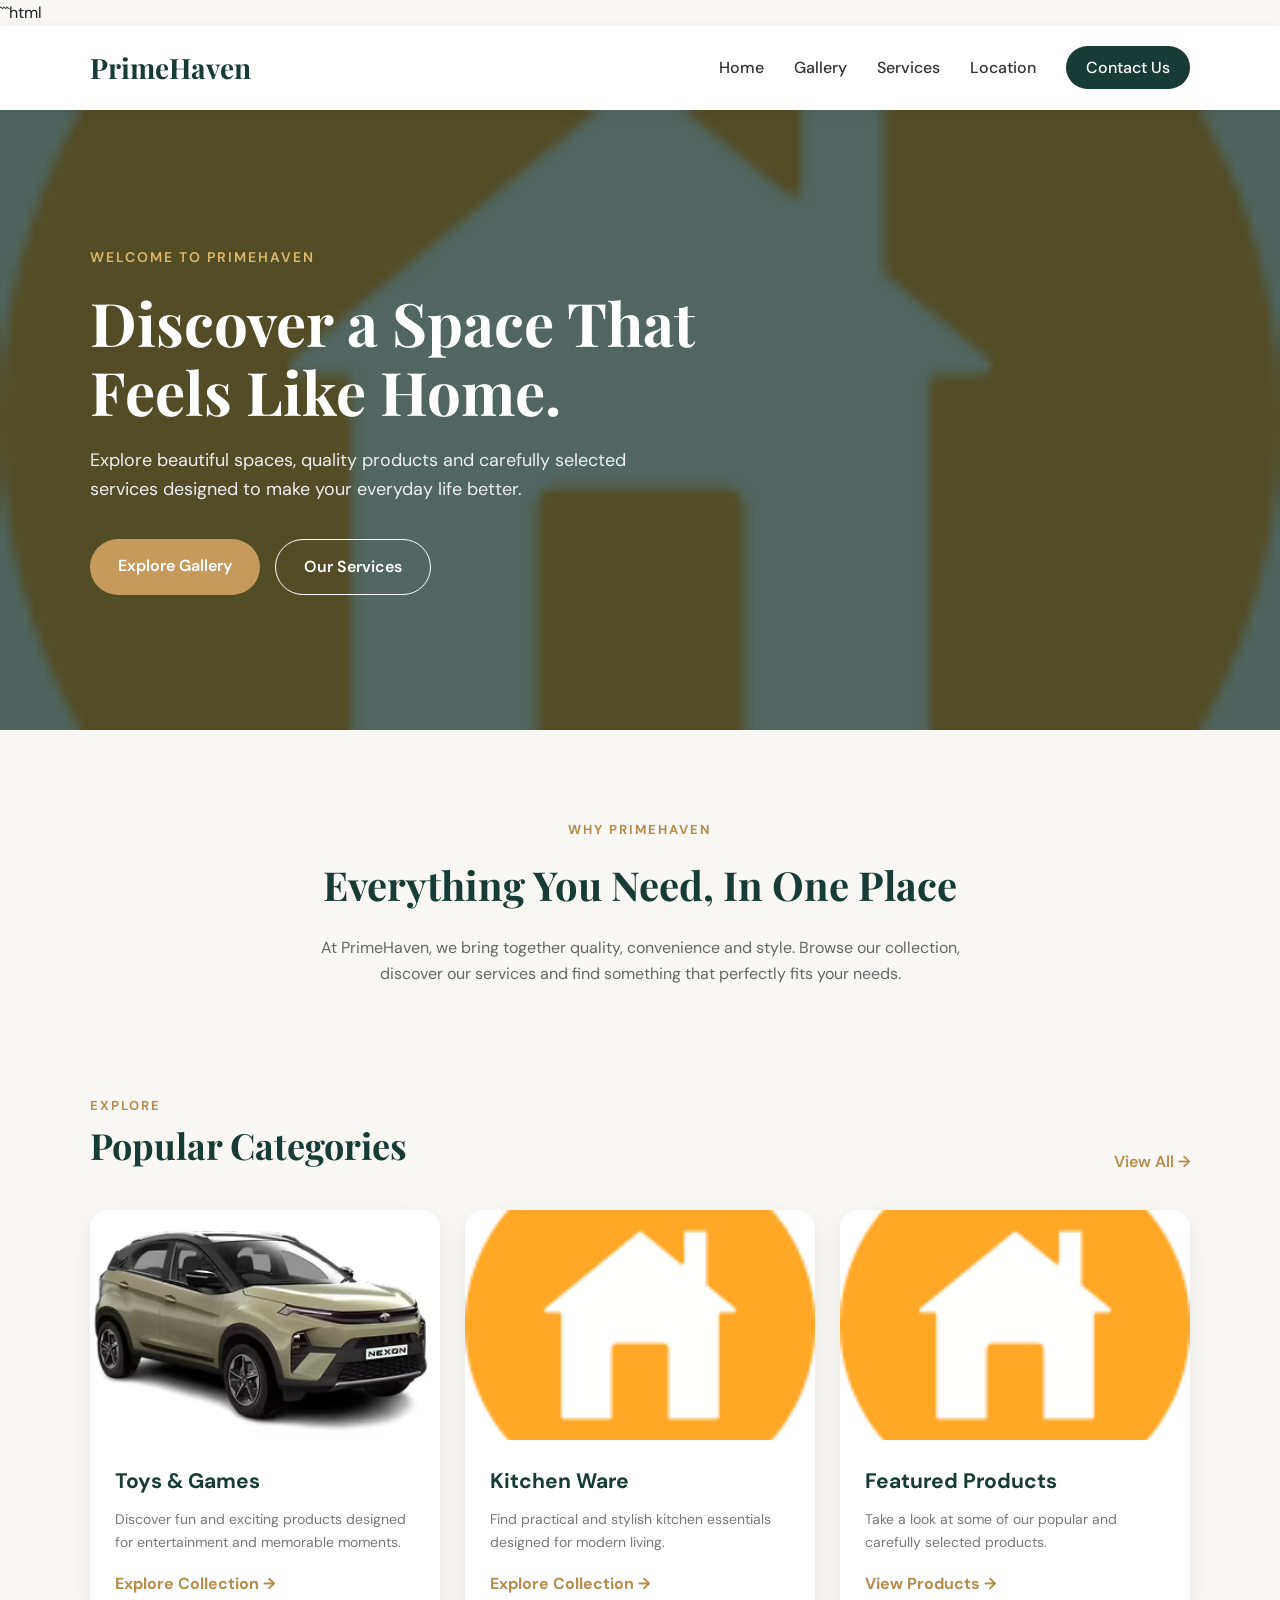
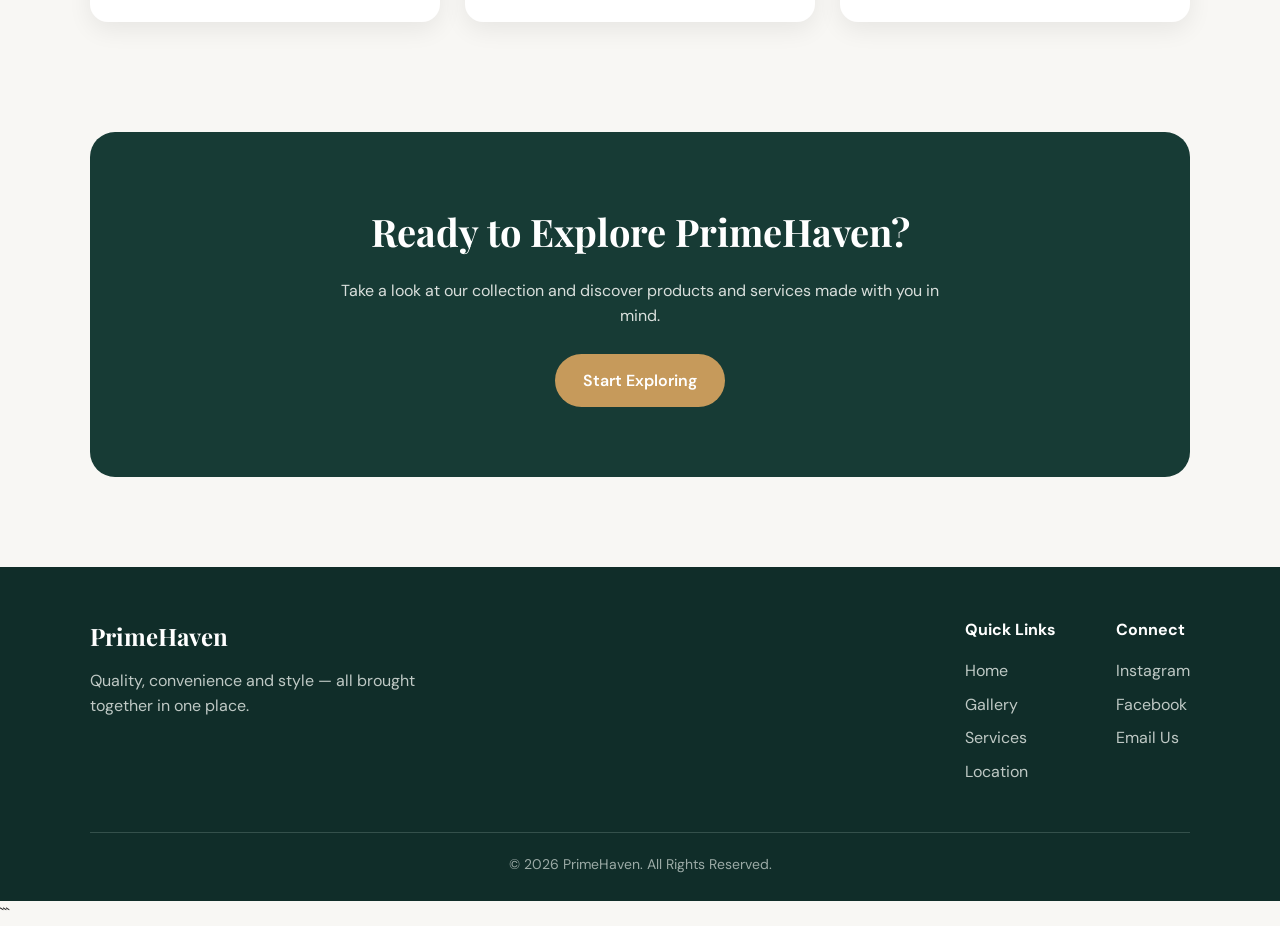
<file: index.html>
```html
<!DOCTYPE html>
<html lang="en">

<head>
    <meta charset="UTF-8">
    <meta name="viewport" content="width=device-width, initial-scale=1.0">

    <!-- Favicon -->
    <link rel="icon" href="Images/home2.png">

    <!-- Google Font -->
    <link rel="preconnect" href="https://fonts.googleapis.com">
    <link rel="preconnect" href="https://fonts.gstatic.com" crossorigin>
    <link href="https://fonts.googleapis.com/css2?family=DM+Sans:wght@400;500;600;700&family=Playfair+Display:wght@600;700&display=swap" rel="stylesheet">

    <title>PrimeHaven | Your Perfect Space</title>

    <style>

        * {
            margin: 0;
            padding: 0;
            box-sizing: border-box;
        }

        body {
            font-family: "DM Sans", sans-serif;
            background-color: #f8f7f4;
            color: #222;
            line-height: 1.6;
        }

        /* NAVIGATION BAR */

        nav {
            width: 100%;
            padding: 20px 7%;
            display: flex;
            justify-content: space-between;
            align-items: center;
            background-color: white;
            position: sticky;
            top: 0;
            z-index: 1000;
            box-shadow: 0 2px 15px rgba(0, 0, 0, 0.05);
        }

        .logo {
            font-family: "Playfair Display", serif;
            font-size: 28px;
            font-weight: 700;
            color: #173b35;
        }

        .nav-links {
            display: flex;
            gap: 30px;
            align-items: center;
            list-style: none;
        }

        .nav-links a {
            text-decoration: none;
            color: #333;
            font-weight: 500;
            transition: 0.3s;
        }

        .nav-links a:hover {
            color: #b88b4a;
        }

        .nav-button {
            background-color: #173b35;
            color: white !important;
            padding: 11px 20px;
            border-radius: 25px;
        }

        .nav-button:hover {
            background-color: #b88b4a;
        }


        /* HERO SECTION */

        .hero {
            min-height: 620px;
            display: flex;
            align-items: center;
            padding: 80px 7%;
            background:
                linear-gradient(
                    rgba(15, 42, 37, 0.72),
                    rgba(15, 42, 37, 0.72)
                ),
                url("Images/home2.png");

            background-size: cover;
            background-position: center;
            color: white;
        }

        .hero-content {
            max-width: 700px;
        }

        .hero-content span {
            color: #e2b76d;
            font-weight: 600;
            letter-spacing: 2px;
            text-transform: uppercase;
            font-size: 14px;
        }

        .hero h1 {
            font-family: "Playfair Display", serif;
            font-size: 60px;
            line-height: 1.15;
            margin: 20px 0;
        }

        .hero p {
            font-size: 18px;
            max-width: 580px;
            color: #eeeeee;
            margin-bottom: 35px;
        }

        .hero-buttons {
            display: flex;
            gap: 15px;
            flex-wrap: wrap;
        }

        .btn {
            display: inline-block;
            padding: 14px 28px;
            border-radius: 30px;
            text-decoration: none;
            font-weight: 600;
            transition: 0.3s;
        }

        .primary-btn {
            background-color: #c69a5b;
            color: white;
        }

        .primary-btn:hover {
            background-color: #a97d43;
            transform: translateY(-2px);
        }

        .secondary-btn {
            border: 1px solid white;
            color: white;
        }

        .secondary-btn:hover {
            background-color: white;
            color: #173b35;
        }


        /* INTRODUCTION */

        .intro {
            padding: 90px 7%;
            text-align: center;
        }

        .section-label {
            color: #b88b4a;
            text-transform: uppercase;
            letter-spacing: 2px;
            font-size: 13px;
            font-weight: 700;
        }

        .intro h2 {
            font-family: "Playfair Display", serif;
            font-size: 40px;
            margin: 12px 0 18px;
            color: #173b35;
        }

        .intro p {
            max-width: 700px;
            margin: auto;
            color: #666;
        }


        /* CARDS */

        .categories {
            padding: 20px 7% 90px;
        }

        .categories-header {
            display: flex;
            justify-content: space-between;
            align-items: end;
            margin-bottom: 35px;
        }

        .categories-header h2 {
            font-family: "Playfair Display", serif;
            color: #173b35;
            font-size: 36px;
        }

        .categories-header a {
            color: #b88b4a;
            text-decoration: none;
            font-weight: 600;
        }

        .card-container {
            display: grid;
            grid-template-columns: repeat(3, 1fr);
            gap: 25px;
        }

        .card {
            background-color: white;
            border-radius: 18px;
            overflow: hidden;
            box-shadow: 0 8px 25px rgba(0, 0, 0, 0.07);
            transition: 0.3s;
        }

        .card:hover {
            transform: translateY(-8px);
            box-shadow: 0 15px 35px rgba(0, 0, 0, 0.12);
        }

        .card img {
            width: 100%;
            height: 230px;
            object-fit: cover;
        }

        .card-content {
            padding: 25px;
        }

        .card-content h3 {
            color: #173b35;
            margin-bottom: 10px;
            font-size: 21px;
        }

        .card-content p {
            color: #777;
            font-size: 14px;
            margin-bottom: 18px;
        }

        .card-link {
            color: #b88b4a;
            text-decoration: none;
            font-weight: 700;
        }


        /* CTA */

        .cta {
            margin: 20px 7% 90px;
            padding: 70px 40px;
            border-radius: 25px;
            text-align: center;
            background-color: #173b35;
            color: white;
        }

        .cta h2 {
            font-family: "Playfair Display", serif;
            font-size: 38px;
            margin-bottom: 15px;
        }

        .cta p {
            color: #d9dfdc;
            max-width: 600px;
            margin: 0 auto 25px;
        }


        /* FOOTER */

        footer {
            background-color: #102d29;
            color: white;
            padding: 50px 7% 25px;
        }

        .footer-content {
            display: flex;
            justify-content: space-between;
            gap: 40px;
            margin-bottom: 40px;
        }

        .footer-brand {
            max-width: 350px;
        }

        .footer-brand h2 {
            font-family: "Playfair Display", serif;
            margin-bottom: 12px;
        }

        .footer-brand p {
            color: #bfc9c5;
        }

        .footer-links {
            display: flex;
            gap: 60px;
        }

        .footer-links h4 {
            margin-bottom: 15px;
        }

        .footer-links a {
            display: block;
            text-decoration: none;
            color: #bfc9c5;
            margin-bottom: 8px;
        }

        .footer-links a:hover {
            color: #e2b76d;
        }

        .copyright {
            border-top: 1px solid #34504b;
            padding-top: 20px;
            text-align: center;
            color: #9baaa6;
            font-size: 14px;
        }


        /* RESPONSIVE DESIGN */

        @media (max-width: 850px) {

            .nav-links {
                gap: 15px;
            }

            .hero h1 {
                font-size: 45px;
            }

            .card-container {
                grid-template-columns: 1fr 1fr;
            }

            .footer-content {
                flex-direction: column;
            }
        }


        @media (max-width: 600px) {

            nav {
                padding: 18px 5%;
            }

            .nav-links {
                display: none;
            }

            .hero {
                padding: 70px 5%;
            }

            .hero h1 {
                font-size: 38px;
            }

            .intro {
                padding: 70px 5%;
            }

            .intro h2 {
                font-size: 32px;
            }

            .categories {
                padding: 20px 5% 70px;
            }

            .categories-header {
                display: block;
            }

            .categories-header h2 {
                margin-bottom: 10px;
            }

            .card-container {
                grid-template-columns: 1fr;
            }

            .cta {
                margin: 20px 5% 70px;
                padding: 50px 25px;
            }

            .cta h2 {
                font-size: 30px;
            }

            .footer-links {
                flex-direction: column;
                gap: 25px;
            }
        }

    </style>
</head>


<body>

    <!-- NAVIGATION -->

    <nav>

        <div class="logo">
            PrimeHaven
        </div>

        <ul class="nav-links">

            <li>
                <a href="index.html">Home</a>
            </li>

            <li>
                <a href="gallery.html">Gallery</a>
            </li>

            <li>
                <a href="services.html">Services</a>
            </li>

            <li>
                <a href="location.html">Location</a>
            </li>

            <li>
                <a href="location.html" class="nav-button">Contact Us</a>
            </li>

        </ul>

    </nav>


    <!-- HERO SECTION -->

    <section class="hero">

        <div class="hero-content">

            <span>Welcome to PrimeHaven</span>

            <h1>
                Discover a Space That Feels Like Home.
            </h1>

            <p>
                Explore beautiful spaces, quality products and carefully
                selected services designed to make your everyday life
                better.
            </p>

            <div class="hero-buttons">

                <a href="gallery.html" class="btn primary-btn">
                    Explore Gallery
                </a>

                <a href="services.html" class="btn secondary-btn">
                    Our Services
                </a>

            </div>

        </div>

    </section>


    <!-- INTRODUCTION -->

    <section class="intro">

        <span class="section-label">
            Why PrimeHaven
        </span>

        <h2>
            Everything You Need, In One Place
        </h2>

        <p>
            At PrimeHaven, we bring together quality, convenience and
            style. Browse our collection, discover our services and
            find something that perfectly fits your needs.
        </p>

    </section>


    <!-- CATEGORIES -->

    <section class="categories">

        <div class="categories-header">

            <div>
                <span class="section-label">
                    Explore
                </span>

                <h2>
                    Popular Categories
                </h2>
            </div>

            <a href="gallery.html">
                View All →
            </a>

        </div>


        <div class="card-container">


            <!-- CARD 1 -->

            <div class="card">

                <img
                    src="Images/Car 3.avif"
                    alt="Toys and Games"
                >

                <div class="card-content">

                    <h3>
                        Toys & Games
                    </h3>

                    <p>
                        Discover fun and exciting products designed
                        for entertainment and memorable moments.
                    </p>

                    <a href="gallery.html" class="card-link">
                        Explore Collection →
                    </a>

                </div>

            </div>


            <!-- CARD 2 -->

            <div class="card">

                <img
                    src="Images/home2.png"
                    alt="Kitchen Ware"
                >

                <div class="card-content">

                    <h3>
                        Kitchen Ware
                    </h3>

                    <p>
                        Find practical and stylish kitchen essentials
                        designed for modern living.
                    </p>

                    <a href="gallery.html" class="card-link">
                        Explore Collection →
                    </a>

                </div>

            </div>


            <!-- CARD 3 -->

            <div class="card">

                <img
                    src="Images/home2.png"
                    alt="Featured Products"
                >

                <div class="card-content">

                    <h3>
                        Featured Products
                    </h3>

                    <p>
                        Take a look at some of our popular and
                        carefully selected products.
                    </p>

                    <a href="gallery.html" class="card-link">
                        View Products →
                    </a>

                </div>

            </div>

        </div>

    </section>


    <!-- CALL TO ACTION -->

    <section class="cta">

        <h2>
            Ready to Explore PrimeHaven?
        </h2>

        <p>
            Take a look at our collection and discover products and
            services made with you in mind.
        </p>

        <a href="gallery.html" class="btn primary-btn">
            Start Exploring
        </a>

    </section>


    <!-- FOOTER -->

    <footer>

        <div class="footer-content">

            <div class="footer-brand">

                <h2>
                    PrimeHaven
                </h2>

                <p>
                    Quality, convenience and style — all brought
                    together in one place.
                </p>

            </div>


            <div class="footer-links">

                <div>

                    <h4>Quick Links</h4>

                    <a href="index.html">Home</a>
                    <a href="gallery.html">Gallery</a>
                    <a href="services.html">Services</a>
                    <a href="location.html">Location</a>

                </div>


                <div>

                    <h4>Connect</h4>

                    <a href="#">Instagram</a>
                    <a href="#">Facebook</a>
                    <a href="#">Email Us</a>

                </div>

            </div>

        </div>


        <div class="copyright">

            © 2026 PrimeHaven. All Rights Reserved.

        </div>

    </footer>

</body>
</html>
```
</file>
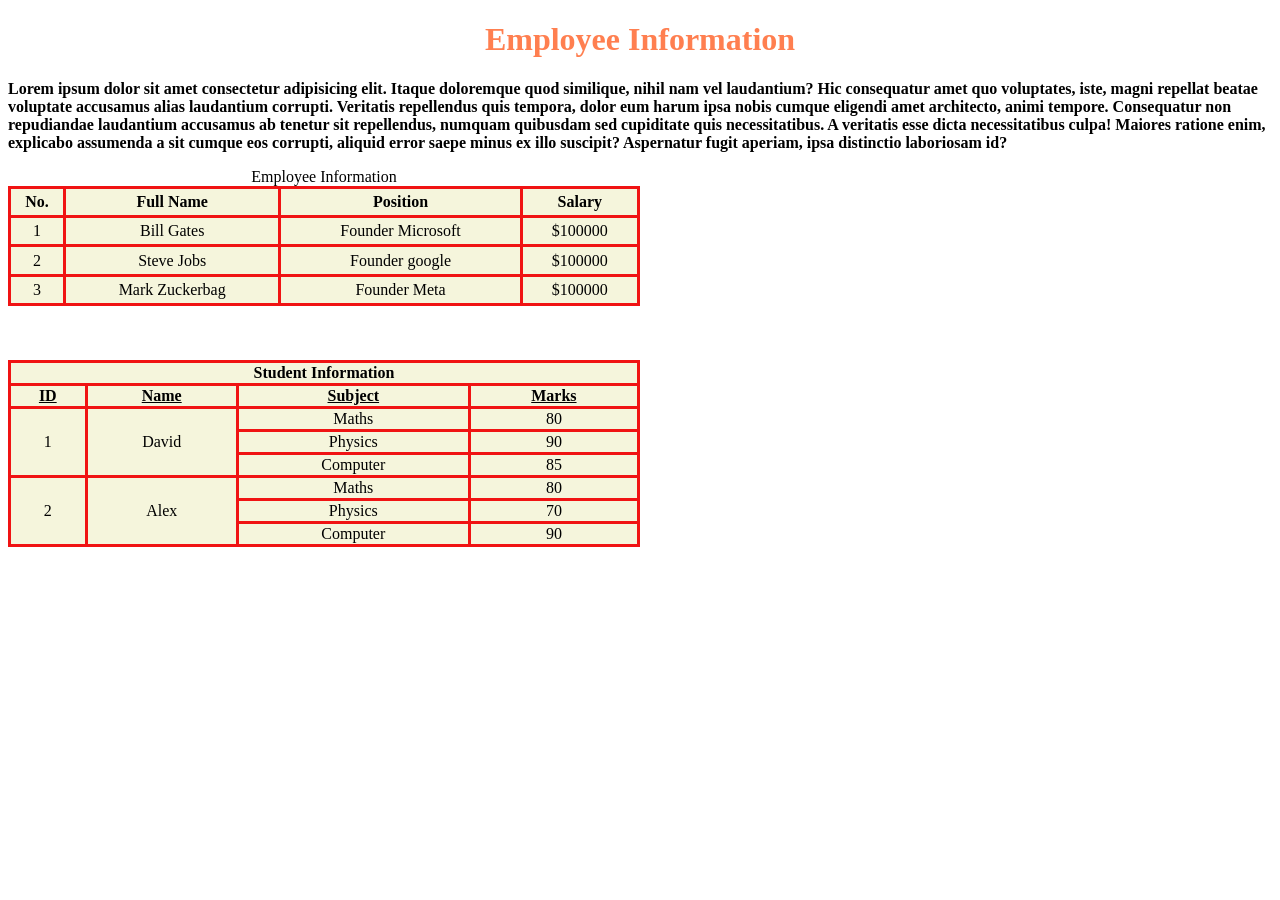
<file: employee.html>
<!DOCTYPE html>
<html lang="en">
<head>
    <meta charset="UTF-8">
    <meta name="viewport" content="width=device-width, initial-scale=1.0">
    
    <link rel="icon" href="Images/employee.png">
    <title>Employee Information</title>

    <!---this is an inline css below--->

    <style>
        h1{
            color: coral;
            text-align: center;
        }

        p{
            font-weight: 600;
        }

        #table1, th, td{
            border: 3px solid rgb(240, 66, 3);
            border-collapse: collapse;
            background-color: beige;
        }

        table{
            width: 50%;
            height: 120px;
        }

        td{
            text-align: center;
        }

        #table2, th, td{
            border: 3px solid rgb(240, 19, 19);
            border-collapse: collapse;
            background-color: beige;
        }




    </style>






</head>
<body>
    <h1>Employee Information</h1>

    <p>Lorem ipsum dolor sit amet consectetur adipisicing elit. Itaque doloremque quod similique, nihil nam vel laudantium? Hic consequatur amet quo voluptates, iste, magni repellat beatae voluptate accusamus alias laudantium corrupti.
    Veritatis repellendus quis tempora, dolor eum harum ipsa nobis cumque eligendi amet architecto, animi tempore. Consequatur non repudiandae laudantium accusamus ab tenetur sit repellendus, numquam quibusdam sed cupiditate quis necessitatibus.
    A veritatis esse dicta necessitatibus culpa! Maiores ratione enim, explicabo assumenda a sit cumque eos corrupti, aliquid error saepe minus ex illo suscipit? Aspernatur fugit aperiam, ipsa distinctio laboriosam id?</p>

    <table id="table1"> <!---id is used to identify a specific element in a page--->
        <tr>
            <caption>Employee Information</caption>
            <th>No.</th>
            <th>Full Name</th>
            <th>Position</th>
            <th>Salary</th>
        </tr>

        <tr>
            <td>1</td>
            <td>Bill Gates</td>
            <td>Founder Microsoft</td>
            <td>$100000</td>
        </tr>

        <tr>
            <td>2</td>
            <td>Steve Jobs</td>
            <td>Founder google</td>
            <td>$100000</td>
        </tr>

        <tr>
            <td>3</td>
            <td>Mark Zuckerbag</td>
            <td>Founder Meta</td>
            <td>$100000</td>
        </tr>

    </table>

<br><br><br>


    <table id="table2">   <!---colspan is used to merge cells/coumns in a table--->

        <tr>
            <th colspan="4">Student Information</th>
        </tr>

        <tr>    
            <th> <u> ID </u></th>
            <th><u>Name</u></th>
            <th><u>Subject</u></th>
            <th><u>Marks</u></th>
        </tr>

        <tr>
            <td rowspan="3">1</td>
            <td rowspan="3">David</td>
            <td>Maths</td>
            <td>80</td>
        </tr>
        <tr>
            <td>Physics</td>
            <td> 90 </td>
        </tr>
        <tr>
            <td>Computer</td>
            <td> 85 </td>
        </tr>

        <tr>
            <td rowspan="3">2</td>
            <td rowspan="3">Alex</td>
            <td>Maths</td>
            <td> 80 </td>
        </tr>
         <tr>
            <td>Physics</td>
            <td> 70 </td>
         </tr>
         <tr>
            <td>Computer</td>
            <td> 90 </td>
         </tr>




    </table>
















</body>
</html>
</file>
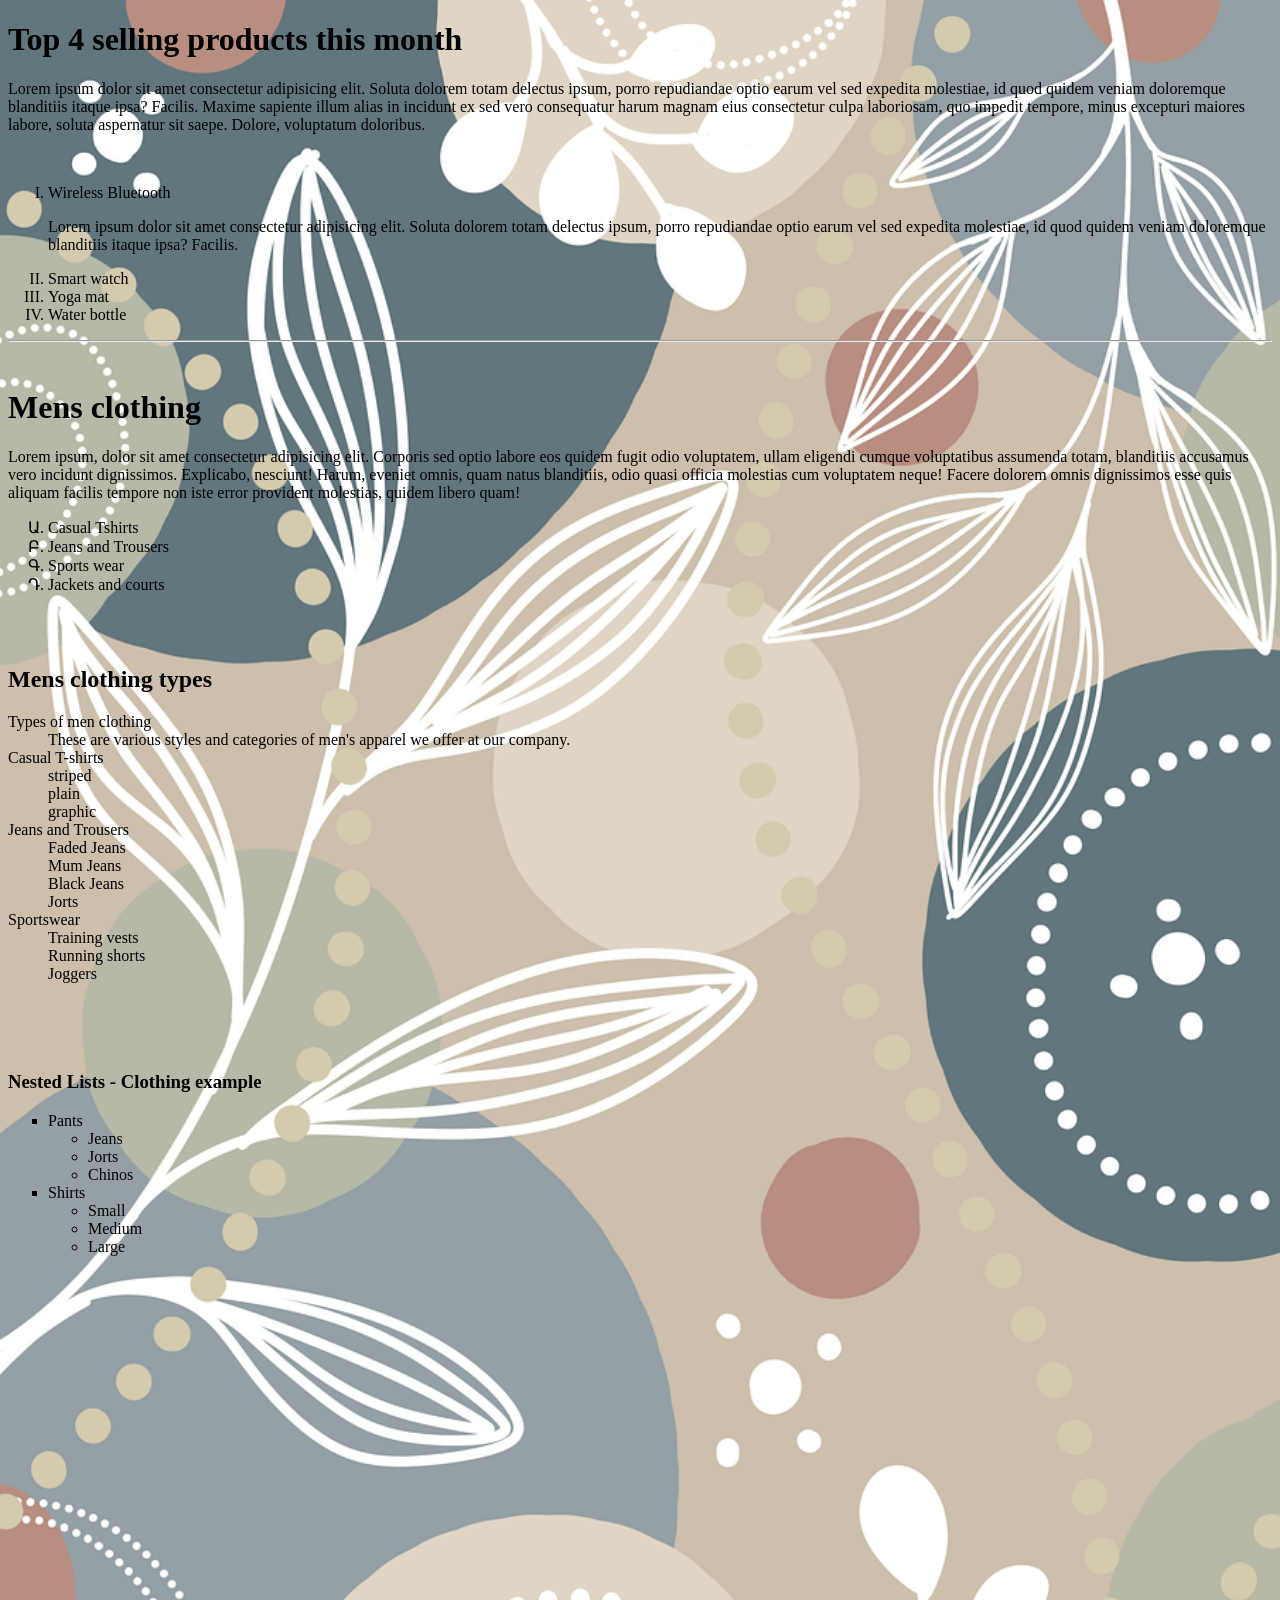
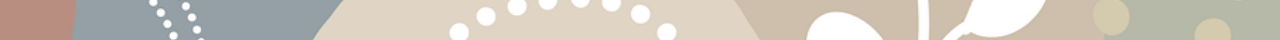
<file: list.html>
<!DOCTYPE html>
<html lang="en">
<head>
    <meta charset="UTF-8">
    <meta name="viewport" content="width=device-width, initial-scale=1.0">
    <title>Our listings - PrimeHaven</title>

    <style>
        body{
            background-image: url("Images/backgroundImage2.png");
            background-repeat: no-repeat;
            background-size: cover;
        }







    </style>















</head>
<body>
    <!------this is how to write a comment in HTML--- the tag, the xclamation mark, any number of hyphens then youre good to go--->
    <!---ordered lists--->
    <h1>Top 4 selling products this month</h1>
    <p>Lorem ipsum dolor sit amet consectetur adipisicing elit. Soluta dolorem totam delectus ipsum, porro repudiandae optio earum vel sed expedita molestiae, id quod quidem veniam doloremque blanditiis itaque ipsa? Facilis.
    Maxime sapiente illum alias in incidunt ex sed vero consequatur harum magnam eius consectetur culpa laboriosam, quo impedit tempore, minus excepturi maiores labore, soluta aspernatur sit saepe. Dolore, voluptatum doloribus.</p>

    <br> <!---this isa line break and also used to create spaces in html--->

    <ol type="I"> <!---this is an ordered list, numbered. if we want it in letters, mention type="a" etc--->
        <li>Wireless Bluetooth</li> <!---to add paragraphs, you add paragraph tags after cloing list tags. same to adding images--->
        <p>Lorem ipsum dolor sit amet consectetur adipisicing elit. Soluta dolorem totam delectus ipsum, porro repudiandae optio earum vel sed expedita molestiae, id quod quidem veniam doloremque blanditiis itaque ipsa? Facilis.</p>
        <li>Smart watch</li>
        <li>Yoga mat</li>
        <li>Water bottle</li>
    </ol>

    <hr> <!---this is a horizontal rule, used to create a break in the content. Draws a line to separate contents--->
    <br>
    <!---unordered lists--->

    <h1>Mens clothing</h1>
    <p>Lorem ipsum, dolor sit amet consectetur adipisicing elit. Corporis sed optio labore eos quidem fugit odio voluptatem, ullam eligendi cumque voluptatibus assumenda totam, blanditiis accusamus vero incidunt dignissimos. Explicabo, nesciunt!
    Harum, eveniet omnis, quam natus blanditiis, odio quasi officia molestias cum voluptatem neque! Facere dolorem omnis dignissimos esse quis aliquam facilis tempore non iste error provident molestias, quidem libero quam!</p>

    <ul style="list-style-type:armenian"> <!---this is an unordered list, bulleted. if we want it in numbers, mention style="list-style-type:decimal" etc--->
        <li>Casual Tshirts</li>        
        <li>Jeans and Trousers</li>
        <li>Sports wear</li>
        <li>Jackets and courts</li>
    </ul>    

    <br><br>
    <!---assignment on description list and have an example--->
    <!---DESCRIPTION LISTS - Used for presenting terms and their definitions in an ORGANISED FORMAT. Uses 3 html elements, <dl(description list)>, <dt (description term)>, and <dd (description definition/definition)---->

    <h2>Mens clothing types</h2>
    <dl id=" Mensclothing"> <!---this is a description list, used to define terms and their definitions--->
        <dt>Types of men clothing</dt>
        <dd>These are various styles and categories of men's apparel we offer at our company.</dd>
        <dt>Casual T-shirts</dt>
        <dd>striped</dd>
        <dd>plain</dd>
        <dd>graphic</dd>
        <dt>Jeans and Trousers</dt>
        <dd>Faded Jeans</dd>
        <dd>Mum Jeans</dd>
        <dd>Black Jeans</dd>
        <dd>Jorts</dd>
        <dt>Sportswear</dt>
        <dd>Training vests</dd>
        <dd>Running shorts</dd>
        <dd>Joggers</dd>        
    </dl>

<br><br><br>
    <h3>Nested Lists - Clothing example</h3>
    <!---assignment research on nested lists--->
    <!---nested lists are lists within lists. They can be used to create a hierarchy of information, such as a list of categories and subcategories. For example, a list of fruits could have a nested list of types of apples, oranges, and bananas.-->
    <ul type="Square">
        <li>Pants</li>
        <ul>
            <li>Jeans</li>
            <li>Jorts</li>
            <li>Chinos</li>
        </ul>
        <li>Shirts</li>
        <ul>
            <li>Small</li>
            <li>Medium</li>
            <li>Large</li>
        </ul>
    </ul>


    <!---how to display a video--->











<br><br><br><br><br><br><br><br><br><br><br><br><br><br><br><br><br><br><br><br>

</body>
</html>
</file>
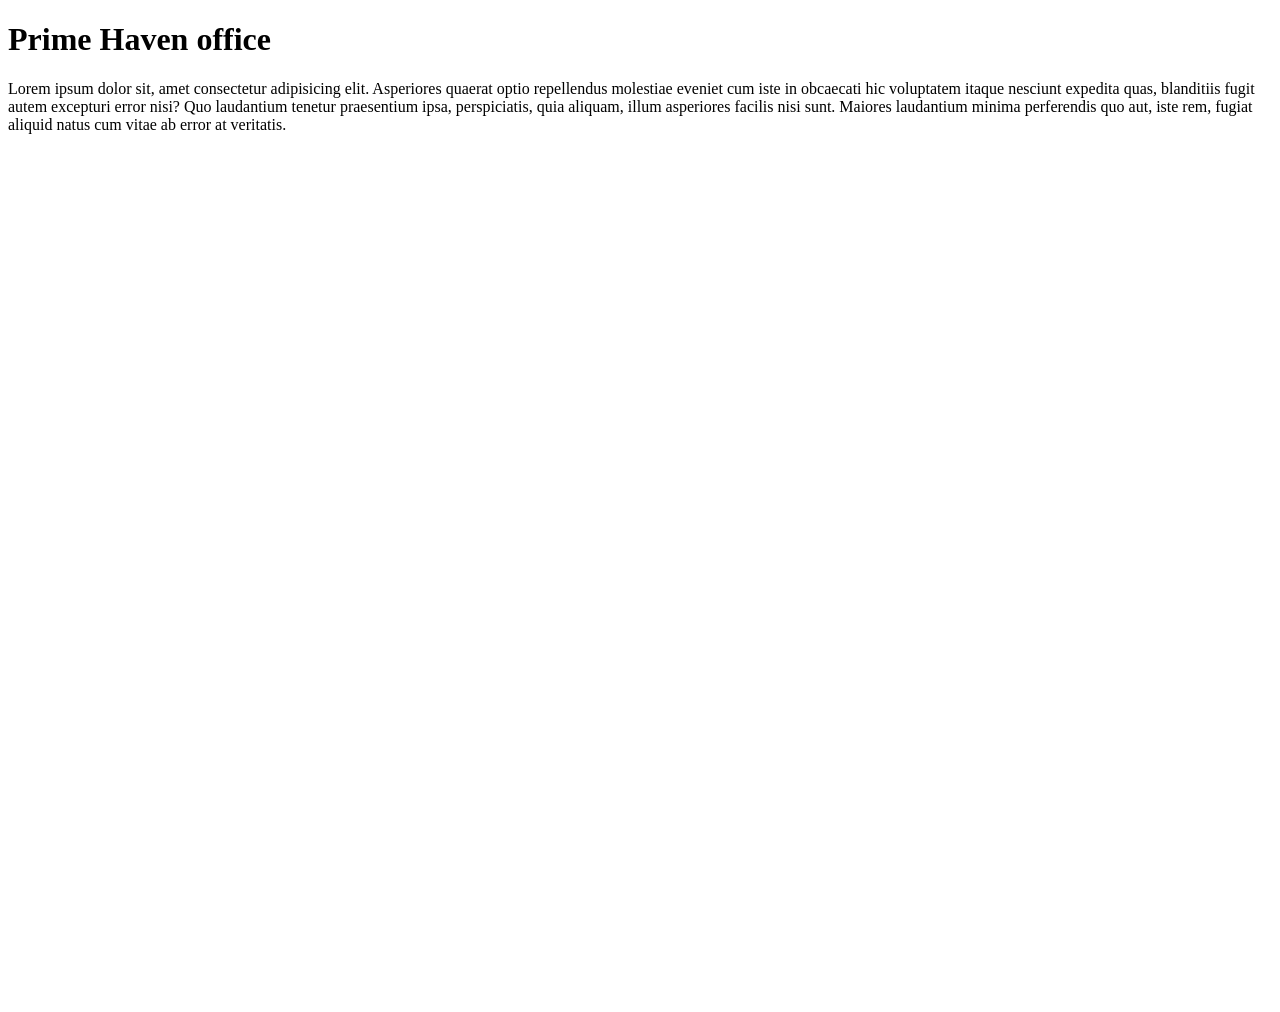
<file: location.html>
<!DOCTYPE html>
<html lang="en">
<head>
    <meta charset="UTF-8">
    <meta name="viewport" content="width=device-width, initial-scale=1.0">
    <title>Our Location - PrimeHaven</title>
</head>
<body>
    <h1>Prime Haven office</h1>
    <p>Lorem ipsum dolor sit, amet consectetur adipisicing elit. Asperiores quaerat optio repellendus molestiae eveniet cum iste in obcaecati hic voluptatem itaque nesciunt expedita quas, blanditiis fugit autem excepturi error nisi?
    Quo laudantium tenetur praesentium ipsa, perspiciatis, quia aliquam, illum asperiores facilis nisi sunt. Maiores laudantium minima perferendis quo aut, iste rem, fugiat aliquid natus cum vitae ab error at veritatis.</p>

    <iframe src="https://www.google.com/maps/embed?pb=!1m18!1m12!1m3!1d127643.11134361134!2d36.64839169726563!3d-1.2641534999999966!2m3!1f0!2f0!3f0!3m2!1i1024!2i768!4f13.1!3m3!1m2!1s0x182f176a83dd219d%3A0x287fbaf514deeb17!2sFogo%20Gaucho%20Westlands!5e0!3m2!1sen!2ske!4v1789544310699!5m2!1sen!2ske" width="100%" height="850" style="border:0;" allowfullscreen="" loading="lazy" referrerpolicy="strict-origin-when-cross-origin"></iframe>

</body>
</html>
</file>
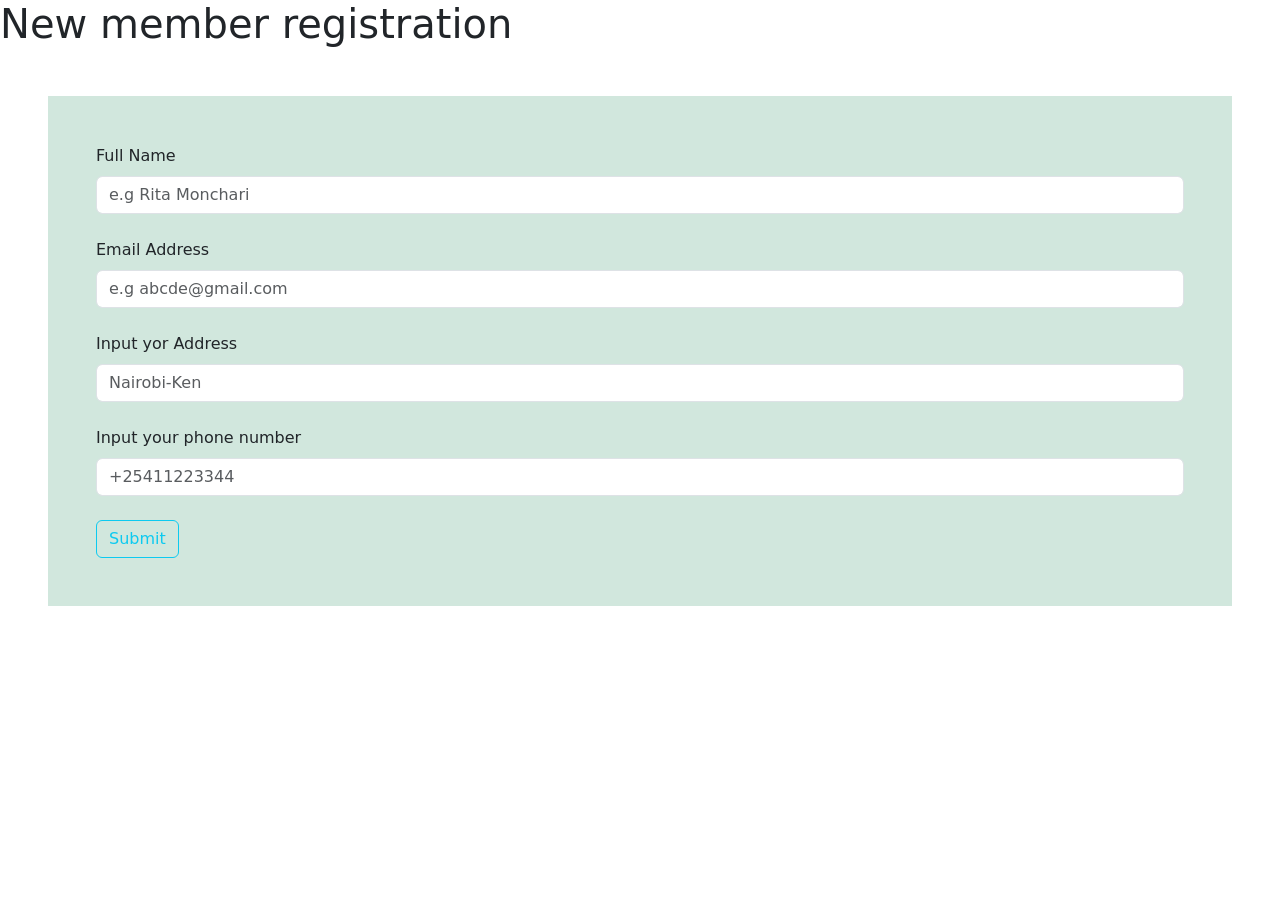
<file: member.html>
<!DOCTYPE html>
<html lang="en">
<head>
    <meta charset="UTF-8">
    <meta name="viewport" content="width=device-width, initial-scale=1.0">
    <title>Member form</title>
    <!-- Bootstrap CSS -->
    <link rel="stylesheet" href="Bootstrap/css/bootstrap.min.css">

    <!-- Bootstrap JS -->
    <script src="Bootstrap/js/bootstrap.min.js"></script>
</head>
<body>
    <h1>New member registration</h1>

    <form action="" class="bg-success-subtle m-5 p-5 ">
        <div class="mb-4">
            <label for="fname" class="form-label">Full Name</label>
            <input type="text" id="fname" class="form-control" placeholder="e.g Rita Monchari" required>
        </div>

        <div class="mb-4">
            <label for="email" class="form-label">Email Address</label>
            <input type="email" id="email" class="form-control" placeholder="e.g abcde@gmail.com" required>
        </div>

        <div class="mb-4">
            <label for="address" class="form-label" >Input yor Address</label>
            <input type="text" id="address" class="form-control" placeholder="Nairobi-Ken" required>
        </div>

        <div class="mb-4">
            <label for="Phone number" class="form-label" >Input your phone number</label>
            <input type="tel" id="Phone number" class="form-control" placeholder="+25411223344" required>
        </div>

        <div>
            <button type="submit" class="btn btn-outline-info">Submit</button>
        </div>



    </form>









</body>
</html>
</file>
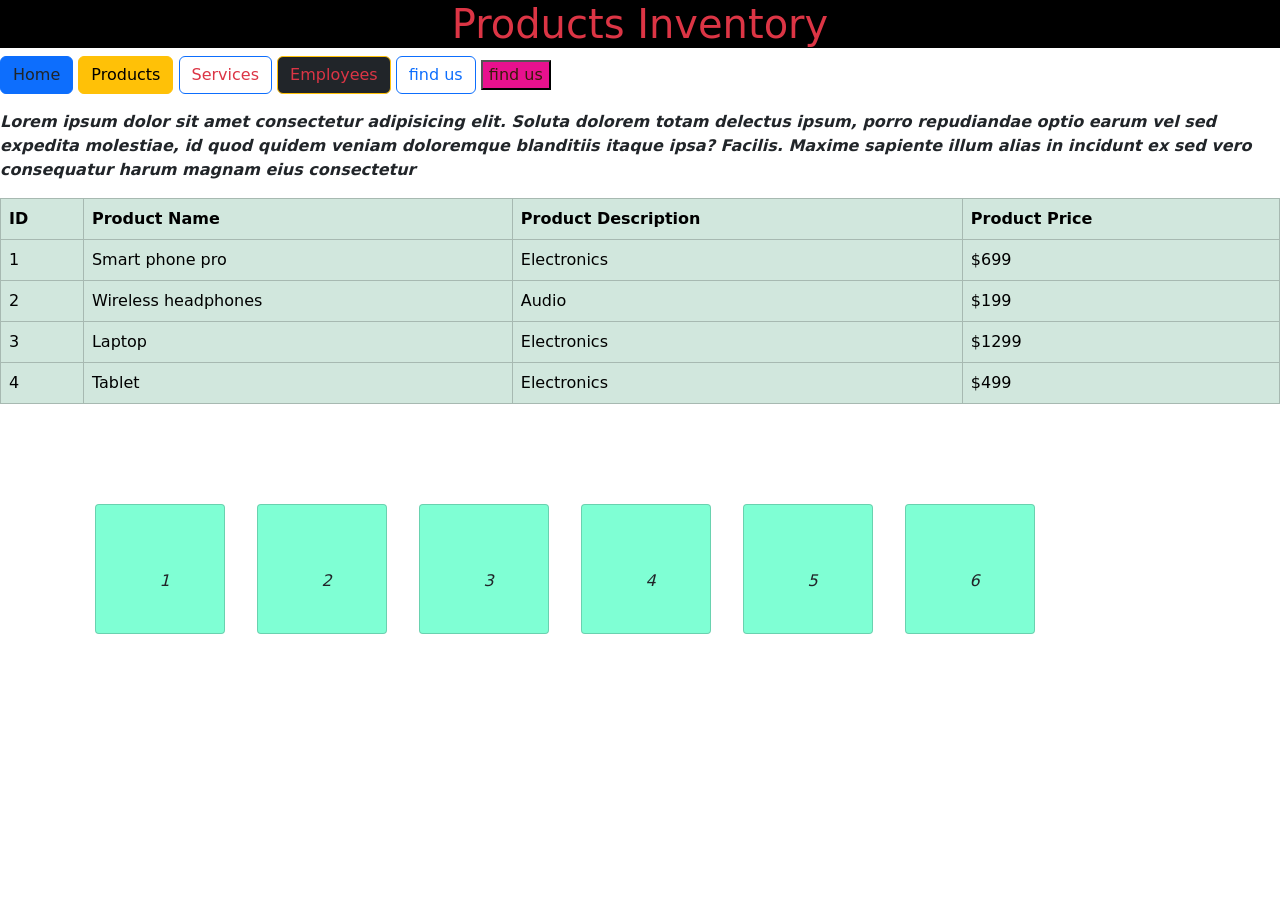
<file: products.html>
<!DOCTYPE html>
<html lang="en">
<head>
    <meta charset="UTF-8">
    <meta name="viewport" content="width=device-width, initial-scale=1.0">
    <title>Products page</title>

    <link rel="stylesheet" href="Bootstrap/css/bootstrap.min.css">
    <script src="Bootstrap/js/bootstrap.min.js"></script> <!---this is how to link a js file--->
    <link rel="stylesheet" href="Css/products.css">

</head>
<body>
    <!--- were learning bootstrap, bootstrap is javascript and css and used for styling--->
    <h1 class="text-danger bg-black text-center">Products Inventory</h1>
    <button class="btn btn-primary text-dark">Home</button>
    <button class="btn btn-warning">Products</button>
    <button class="btn btn-outline-primary text-danger">Services</button>
    <button class="btn btn-outline-warning text-bg-dark text-danger">Employees</button>

    <button class="btn btn-outline-primary">find us</button>
    <button style="background-color: #e8118e; color: #391a09;">find us</button>



    
    <p class="fw-bolder fst-italic mt-3 mb-3 " >Lorem ipsum dolor sit amet consectetur adipisicing elit. Soluta dolorem totam delectus ipsum, porro repudiandae optio earum vel sed expedita molestiae, id quod quidem veniam doloremque blanditiis itaque ipsa? Facilis.
    Maxime sapiente illum alias in incidunt ex sed vero consequatur harum magnam eius consectetur </p>

    <!--- margin and padding for creating spaces--->
    
    <table class="table table-success table-bordered table-hover ">
        <tr>
            <th>ID</th>
            <th>Product Name</th>
            <th>Product Description</th>
            <th>Product Price</th>
        </tr>
        <tr>
            <td>1</td>
            <td>Smart phone pro</td>
            <td>Electronics</td>
            <td>$699</td>
        </tr>

        <tr>
            <td>2</td>
            <td>Wireless headphones</td>
            <td>Audio</td>
            <td>$199</td>
        </tr>

        <tr>
            <td>3</td>
            <td>Laptop</td>
            <td>Electronics</td>
            <td>$1299</td>
        </tr>

        <tr>
            <td>4</td>
            <td>Tablet</td>
            <td>Electronics</td>
            <td>$499</td>
        </tr>

    </table>

    <div class="carousel">
        <div class="group">
            <div class="card">1</div>
            <div class="card">2</div>
            <div class="card">3</div>
            <div class="card">4</div>
            <div class="card">5</div>
            <div class="card">6</div>
        </div>
    </div>













</body>
</html>
</file>
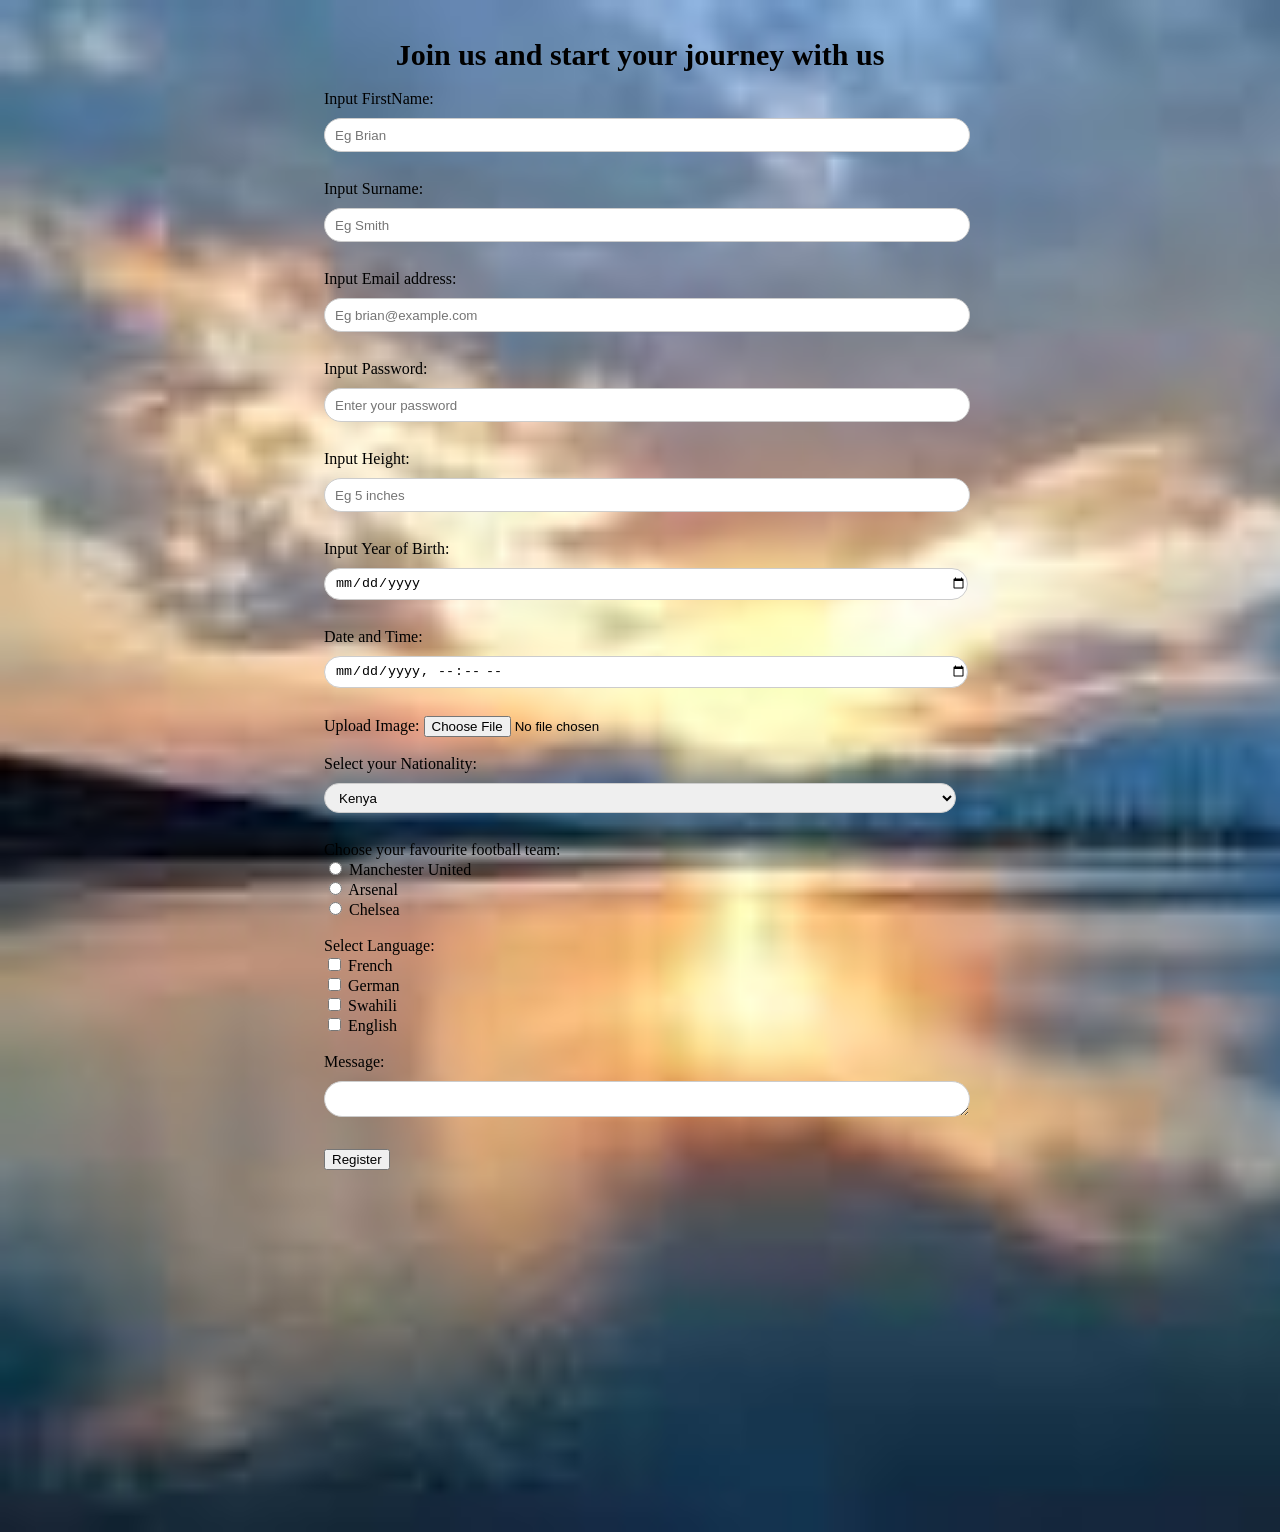
<file: registration.html>
<!DOCTYPE html>
<html lang="en">
<head>
    <meta charset="UTF-8">
    <meta name="viewport" content="width=device-width, initial-scale=1.0">
    <title>Registration Page</title>
    <link rel="stylesheet" href="Css/registration.css">
</head>
<body>
    <form action=""> 

        <legend>Join us and start your journey with us</legend>
        <br>

        <label for="fname">Input FirstName:</label>
        <input type="text" id="fname" placeholder="Eg Brian" required>
        <br><br>

        <label for="Sname">Input Surname:</label>
        <input type="text" id="Sname" placeholder="Eg Smith" required>
        <br><br>

        <label for="Email">Input Email address:</label>
        <input type="email" id="Email" placeholder="Eg brian@example.com" required>
        <br><br>

        <label for="password">Input Password:</label>
        <input type="password" id="password" placeholder="Enter your password" required>
        <br><br>

        <label for="height">Input Height:</label>
        <input type="number" id="height" placeholder="Eg 5 inches" required>
        <br><br>

        <label for="yob">Input Year of Birth:</label>
        <input type="date" id="yob" required>
        <br><br>

        <label for="DT">Date and Time:</label>
        <input type="datetime-local" id="DT" required>
        <br><br>

        <label for="image">Upload Image:</label>
        <input type="file" id="image" required>
        <br><br>
        <!---drop down--->
        <label for="nationality">Select your Nationality:</label>
        <select name="nationality" id="nationality" required>
            <option value="" disabled>-- Please select --</option>
            <option value="KE">Kenya</option>
            <option value="UG">Uganda</option>
            <option value="TZ">Tanzania</option>
            <option value="CA" disabled>Canada</option>
            <!-- Add more options as needed -->
        </select>
        <!---end of drop down--->
        <br><br>
        <!---radio buttons (if answer you want to be picked is just one)--->
        <label for="football">Choose your favourite football team:</label> <br>        
        <input type="radio" id="ManU" name="football"> <!---assigning same attribut name, to enable user to select ony one option--->
        <label for="ManU">Manchester United</label>
        <br>

        <input type="radio" id="Arsenal" name="football">
        <label for="Arsenal">Arsenal</label>
        <br>

        <input type="radio" id="Chelsea" name="football">
        <label for="Chelsea">Chelsea</label>
        <br>

        <br>
        <!---Checkboxes--->
        <label for="language">Select Language:</label>
        <br>

        <input type="checkbox" id="French" name="French">
        <label for="French">French</label>
        <br>

        <input type="checkbox" id="German" name="German">
        <label for="German">German</label>
        <br>

        <input type="checkbox" id="Swahili" name="Swahili">
        <label for="Swahili">Swahili</label>
        <br>

        <input type="checkbox" id="English" name="English">
        <label for="English">English</label>
        <br>
        <br>

        <label for="message">Message:</label> 
        <br>
        <textarea name="" id="" cols="50" rows="25"></textarea>
        <br><br>

        <button type="submit">Register</button>
        











    </form>
















<br><br><br><br><br><br><br><br><br><br><br><br><br><br><br><br><br><br>  
</body>
</html>
</file>
<file: Css/products.css>
.carousel{
    margin: 100px auto;
    width: 90%;
    border: 5px;
    display: flex;
    overflow-x: auto;

}




.group{
    display: flex;
    align-items: center;
    justify-content: center;
    gap: 2em;

}

.card{
    flex: 0 0 5em;
    height: 5em;
    padding: 4em;
    background-color: aquamarine;
    font-size: medium;
    font-style: oblique;
    border-radius: 3%;
    text-align: center;
    align-content: center;
    
}
</file>
<file: Css/registration.css>
form{
    background-color: transparent;
    width: 50%;
    margin: 0 auto;
    padding: 30px;
    border-radius: 30px;

}

legend{
    font-size: 30px;
    font-weight: bold;
    text-align: center;
}

input[type="text"], input[type="email"], input[type="password"], textarea, input[type="number"], input[type="date"], input[type="datetime-local"], select {
    width: 100%;    
    margin-bottom: 10px;
    margin-top: 10px;
    border-radius: 20px;
    height: 30px;
    padding-left: 10px;
    border: 1px solid #ccc;   
}

body{
    background-image: url("../Images/backgroundImage4.png");
    background-repeat: no-repeat;
    background-size: cover;
}
</file>
